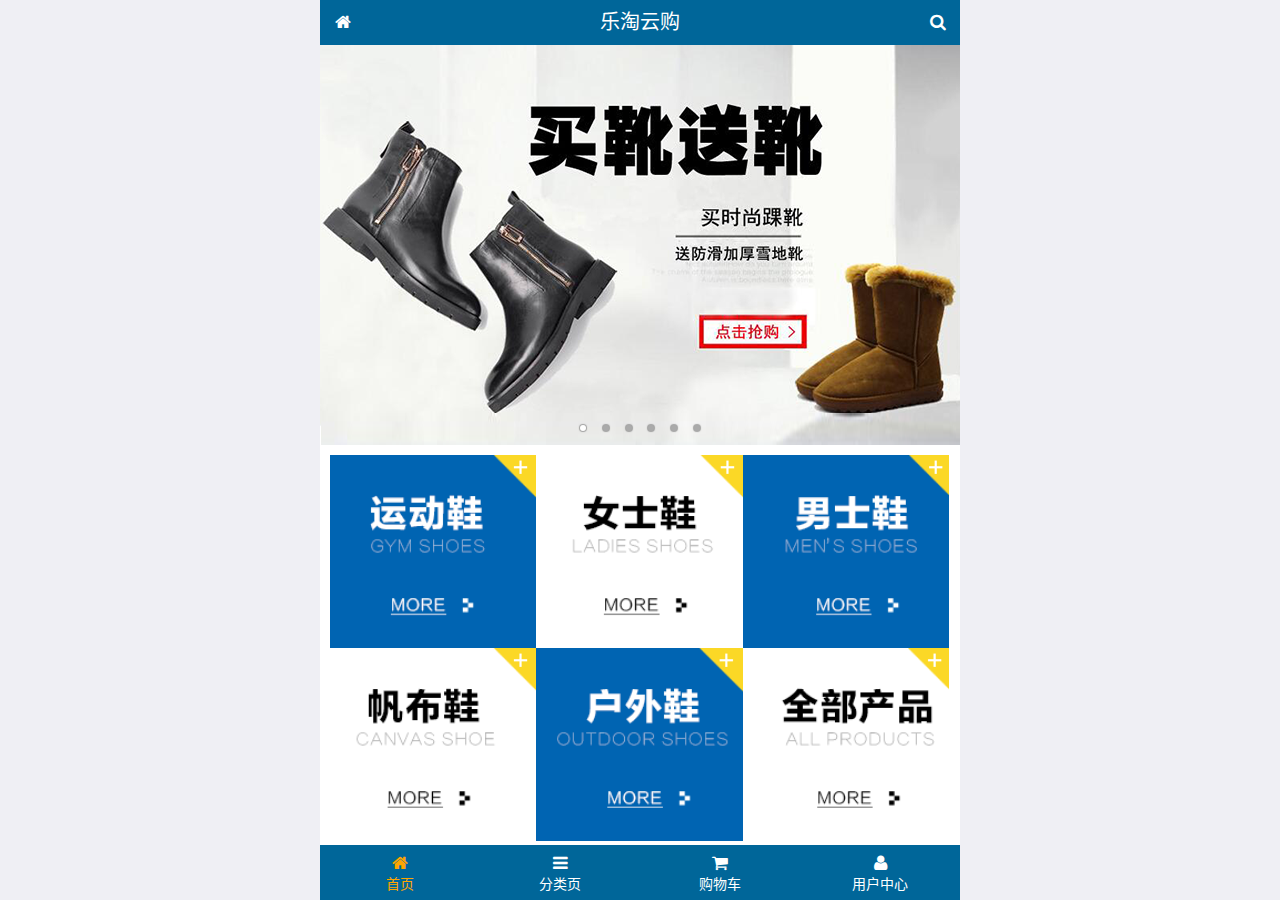
<file: public/mobile/index.html>
<!DOCTYPE html>
<html lang="zh-CN">
<head>
  <meta charset="UTF-8">
  <title>乐淘商城</title>
  <meta name="viewport" content="width=device-width, user-scalable=no, initial-scale=1.0, maximum-scale=1.0, minimum-scale=1.0">
  <!-- 引入字体图标库的css -->
  <link rel="stylesheet" href="./lib/fa/css/font-awesome.min.css">
  <link rel="stylesheet" href="./lib/mui/css/mui.css">
  <link rel="stylesheet" href="./css/common.css">
  <link rel="stylesheet" href="./css/index.css">
  <link rel="icon" href="favicon.ico">
</head>
<body>
<!--<span class="fa fa-pause"></span>-->
<!--<span class="mui-icon mui-icon-camera"></span>-->

<!-- 全屏容器 -->
<div class="lt_container">

  <!-- 乐淘头部 -->
  <div class="lt_header">
    <a href="index.html" class="icon_left"><i class="fa fa-home"></i></a>
    <h3>乐淘云购</h3>
    <a href="search.html" class="icon_right"><i class="fa fa-search"></i></a>
  </div>

  <!-- 乐淘主体 -->
  <div class="lt_main">
    <div class="mui-scroll-wrapper">
      <div class="mui-scroll">
        <!--这里放置真实显示的DOM内容-->

        <!-- 轮播图 -->
        <div class="mui-slider">

          <!-- 图片区域 -->
          <div class="mui-slider-group mui-slider-loop">
            <!-- 添加假图 -->
            <div class="mui-slider-item mui-slider-item-duplicate">
              <a href="#"><img src="./images/banner6.png" /></a>
            </div>

            <div class="mui-slider-item"><a href="#"><img src="./images/banner1.png" /></a></div>
            <div class="mui-slider-item"><a href="#"><img src="./images/banner2.png" /></a></div>
            <div class="mui-slider-item"><a href="#"><img src="./images/banner3.png" /></a></div>
            <div class="mui-slider-item"><a href="#"><img src="./images/banner4.png" /></a></div>
            <div class="mui-slider-item"><a href="#"><img src="./images/banner5.png" /></a></div>
            <div class="mui-slider-item"><a href="#"><img src="./images/banner6.png" /></a></div>

            <!-- 添加假图 -->
            <div class="mui-slider-item mui-slider-item-duplicate">
              <a href="#"><img src="./images/banner1.png" /></a>
            </div>
          </div>

          <!-- 小圆点结构 -->
          <div class="mui-slider-indicator">
            <div class="mui-indicator mui-active"></div>
            <div class="mui-indicator"></div>
            <div class="mui-indicator"></div>
            <div class="mui-indicator"></div>
            <div class="mui-indicator"></div>
            <div class="mui-indicator"></div>
          </div>

        </div>

        <!-- 导航区域 -->
        <div class="lt_nav">
          <ul class="mui-clearfix">
            <li><a href="#"><img src="./images/nav1.png" alt=""></a></li>
            <li><a href="#"><img src="./images/nav2.png" alt=""></a></li>
            <li><a href="#"><img src="./images/nav3.png" alt=""></a></li>
            <li><a href="#"><img src="./images/nav4.png" alt=""></a></li>
            <li><a href="#"><img src="./images/nav5.png" alt=""></a></li>
            <li><a href="#"><img src="./images/nav6.png" alt=""></a></li>
          </ul>
        </div>

        <!-- 产品区域 -->
        <div class="lt_product">
          <ul>
            <li class="lt_product_item">
              <a href="#">
                <img src="./images/product.jpg" alt="">
                <p class="info mui-ellipsis-2">adidas阿迪达斯 男式 场下休闲篮球鞋S83700场下休闲篮球鞋S83700 </p>
                <p>
                  <span class="price">¥560</span>
                  <span class="oldPrice">¥580</span>
                </p>
                <button class="mui-btn mui-btn-primary">立即购买</button>
              </a>
            </li>
            <li class="lt_product_item">
              <a href="#">
                <img src="./images/product.jpg" alt="">
                <p class="info mui-ellipsis-2">adidas阿迪达斯 男式 场下休闲篮球鞋S83700场下休闲篮球鞋S83700 </p>
                <p>
                  <span class="price">¥560</span>
                  <span class="oldPrice">¥580</span>
                </p>
                <button class="mui-btn mui-btn-primary">立即购买</button>
              </a>
            </li>
            <li class="lt_product_item">
              <a href="#">
                <img src="./images/product.jpg" alt="">
                <p class="info mui-ellipsis-2">adidas阿迪达斯 男式 场下休闲篮球鞋S83700场下休闲篮球鞋S83700 </p>
                <p>
                  <span class="price">¥560</span>
                  <span class="oldPrice">¥580</span>
                </p>
                <button class="mui-btn mui-btn-primary">立即购买</button>
              </a>
            </li>
            <li class="lt_product_item">
              <a href="#">
                <img src="./images/product.jpg" alt="">
                <p class="info mui-ellipsis-2">adidas阿迪达斯 男式 场下休闲篮球鞋S83700场下休闲篮球鞋S83700 </p>
                <p>
                  <span class="price">¥560</span>
                  <span class="oldPrice">¥580</span>
                </p>
                <button class="mui-btn mui-btn-primary">立即购买</button>
              </a>
            </li>
            <li class="lt_product_item">
              <a href="#">
                <img src="./images/product.jpg" alt="">
                <p class="info mui-ellipsis-2">adidas阿迪达斯 男式 场下休闲篮球鞋S83700场下休闲篮球鞋S83700 </p>
                <p>
                  <span class="price">¥560</span>
                  <span class="oldPrice">¥580</span>
                </p>
                <button class="mui-btn mui-btn-primary">立即购买</button>
              </a>
            </li>
            <li class="lt_product_item">
              <a href="#">
                <img src="./images/product.jpg" alt="">
                <p class="info mui-ellipsis-2">adidas阿迪达斯 男式 场下休闲篮球鞋S83700场下休闲篮球鞋S83700 </p>
                <p>
                  <span class="price">¥560</span>
                  <span class="oldPrice">¥580</span>
                </p>
                <button class="mui-btn mui-btn-primary">立即购买</button>
              </a>
            </li>
            <li class="lt_product_item">
              <a href="#">
                <img src="./images/product.jpg" alt="">
                <p class="info mui-ellipsis-2">adidas阿迪达斯 男式 场下休闲篮球鞋S83700场下休闲篮球鞋S83700 </p>
                <p>
                  <span class="price">¥560</span>
                  <span class="oldPrice">¥580</span>
                </p>
                <button class="mui-btn mui-btn-primary">立即购买</button>
              </a>
            </li>
            <li class="lt_product_item">
              <a href="#">
                <img src="./images/product.jpg" alt="">
                <p class="info mui-ellipsis-2">adidas阿迪达斯 男式 场下休闲篮球鞋S83700场下休闲篮球鞋S83700 </p>
                <p>
                  <span class="price">¥560</span>
                  <span class="oldPrice">¥580</span>
                </p>
                <button class="mui-btn mui-btn-primary">立即购买</button>
              </a>
            </li>
          </ul>
        </div>

      </div>
    </div>
  </div>

  <!-- 乐淘底部 -->
  <div class="lt_footer">
    <ul>
      <li><a href="index.html" class="current"><i class="fa fa-home"></i><p>首页</p></a></li>
      <li><a href="category.html"><i class="fa fa-bars"></i><p>分类页</p></a></li>
      <li><a href="cart.html"><i class="fa fa-shopping-cart"></i><p>购物车</p></a></li>
      <li><a href="user.html"><i class="fa fa-user"></i><p>用户中心</p></a></li>
    </ul>
  </div>
</div>


<script src="./lib/zepto/zepto.min.js"></script>
<script src="./lib/mui/js/mui.js"></script>
<script src="./js/common.js"></script>
</body>
</html>
</file>
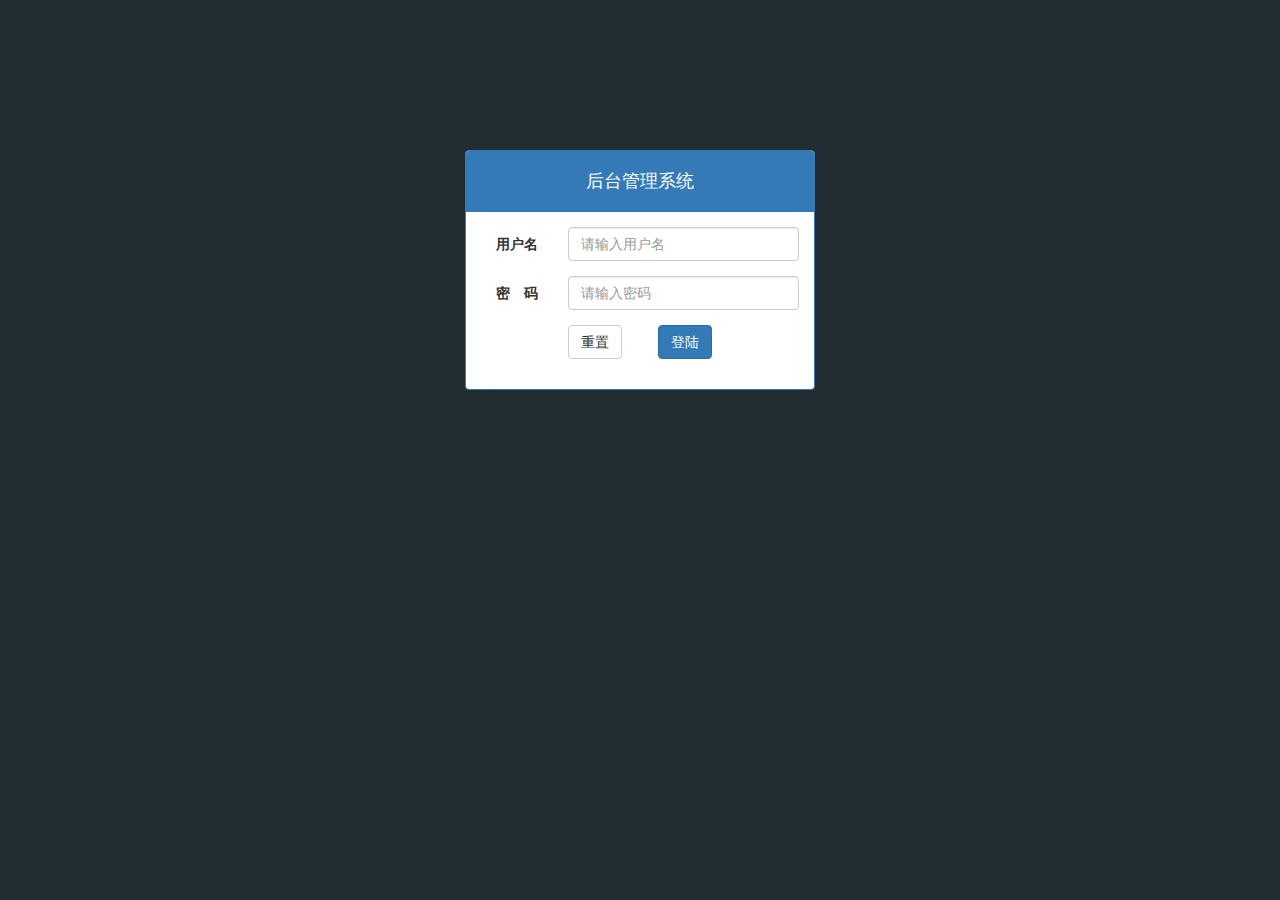
<file: public/back/login.html>
<!DOCTYPE html>
<html lang="en">

<head>
  <meta charset="UTF-8">
  <title>乐淘电商</title>
  <meta name="viewport" content="width=device-width, initial-scale=1.0">
  <link rel="stylesheet" href="lib/bootstrap/css/bootstrap.css">
  <link rel="stylesheet" href="lib/bootstrap-validator/css/bootstrapValidator.css">
  <link rel="stylesheet" href="lib/nprogress/nprogress.css">
  <link rel="stylesheet" href="css/common.css">
</head>

<body class="body_bg">

  <!-- 响应式版心 -->
  <div class="container ">
    <div class="col-lg-4 col-lg-offset-4 mt_150">
      <!-- 面板 -->
      <div class="panel panel-primary">
        <!-- 头部 -->
        <div class="panel-heading">
          <h3 class="panel-title">后台管理系统</h3>
        </div>
        <!-- 面板内容 -->
        <div class="panel-body">
          <form class="form-horizontal" id="form">
            <div class="form-group ">
              <label for="username" class="col-sm-3 control-label">用户名</label>
              <div class="col-sm-9">
                <input type="text" name="username" class="form-control" id="inputEmail3" placeholder="请输入用户名">
              </div>
            </div>
            <div class="form-group">
              <!-- 全角的空格用来调整空隙 -->
              <label for="password" class="col-sm-3 control-label">密　码</label>
              <div class="col-sm-9">
                <input type="password" name="password" class="form-control" id="inputPassword3" placeholder="请输入密码">
              </div>
            </div>

            <div class="form-group">
              <div class="col-sm-offset-3 col-sm-6">
                <button type="reset" class="btn btn-default pull-left">重置</button>
                <button type="submit" class="btn btn-primary pull-right">登陆</button>

              </div>
            </div>
          </form>
        </div>
      </div>
    </div>
  </div>


  <script src="lib/jquery/jquery.min.js"></script>
  <script src="lib/bootstrap/js/bootstrap.js"></script>
  <script src="lib/bootstrap-validator/js/bootstrapValidator.js"></script>
  <script src="lib/nprogress/nprogress.js"></script>
  <script src="js/login.js"></script>
  <script src="js/common.js"></script>
</body>

</html>
</file>
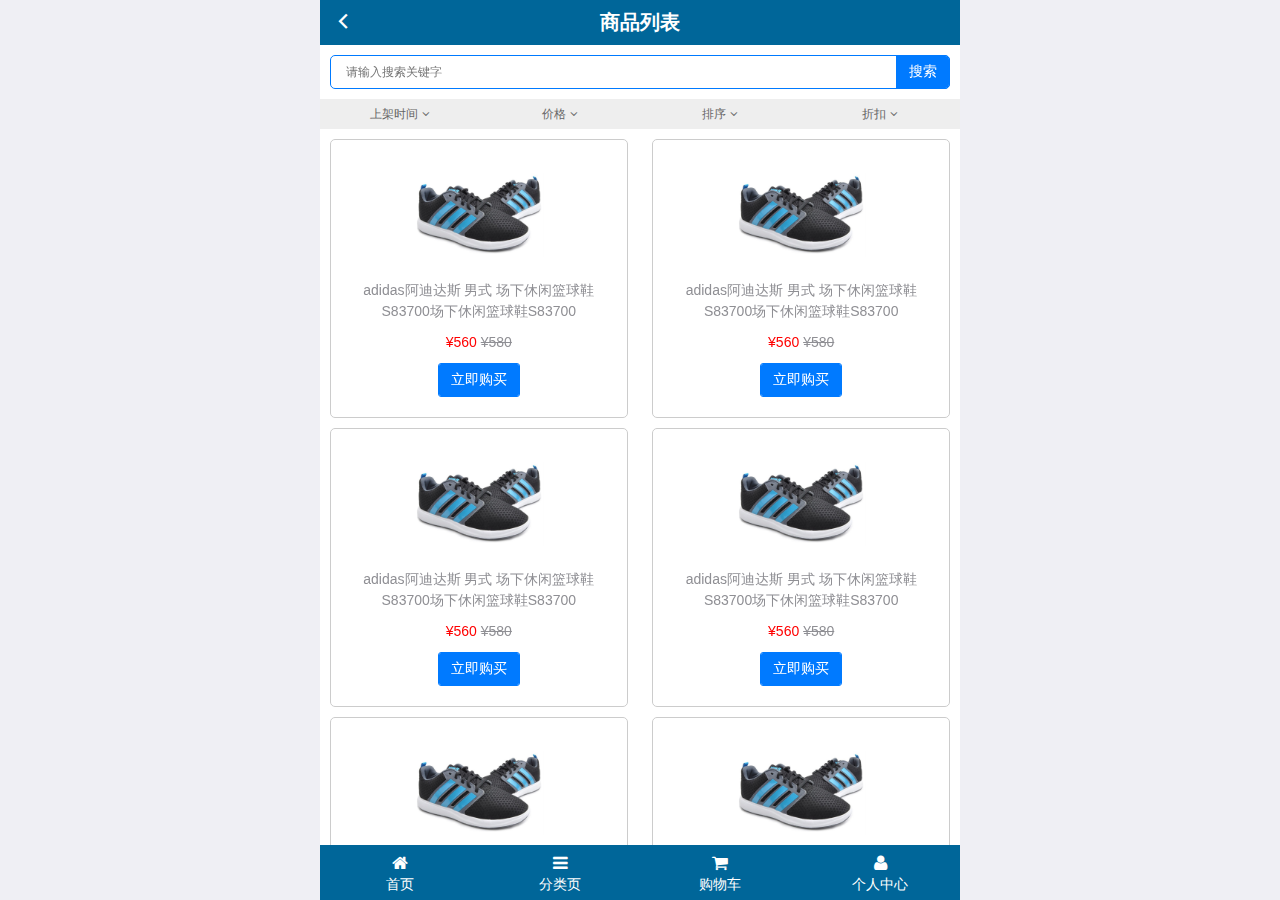
<file: public/front/searchList.html>
<!DOCTYPE html>
<html lang="en">

<head>
  <meta charset="UTF-8">
  <title>商品列表</title>
  <meta name="viewport" content="width=device-width, initial-scale=1.0">
  <link rel="icon" href="favicon.ico">
  <!-- 引入字体图标库 -->
  <link rel="stylesheet" href="lib/fa/css/font-awesome.css">
  <link rel="stylesheet" href="lib/mui/css/mui.css">
  <link rel="stylesheet" href="css/common.css">
  <link rel="stylesheet" href="css/searchList.css">

  <body>
    <!-- 全屏容器 -->
    <div class="lt_container">
      <!-- 头部 -->
      <div class="lt_header">
        <a href="javascript:history.back();" class="icon_left">
          <i class="mui-icon mui-icon-back"></i>
        </a>
        <h3>商品列表</h3>
      </div>
      <!-- 主体 -->
      <div class="lt_main">
        <div class="mui-scroll-wrapper">
          <div class="mui-scroll">

            <div class="lt_search">
              <input type="text" placeholder="请输入搜索关键字">
              <button class="mui-btn mui-btn-primary search">搜索</button>
            </div>

            <!-- 乐淘排序 -->
            <div class="lt_sort">
              <a href="#">上架时间
                <i class="fa fa-angle-down"></i>
              </a>
              <a href="#">价格
                <i class="fa fa-angle-down"></i>
              </a>
              <a href="#">排序
                <i class="fa fa-angle-down"></i>
              </a>
              <a href="#">折扣
                <i class="fa fa-angle-down"></i>
              </a>
            </div>

            <!-- 商品模块 -->
            <div class="lt_product">
              <ul class="mui-clearfix">
                <li>
                  <a href="#">
                    <img src="images/product.jpg" alt="">
                    <p class="mui-ellipsis-2">adidas阿迪达斯 男式 场下休闲篮球鞋S83700场下休闲篮球鞋S83700 </p>
                    <p>
                      <span class="price">&yen;560</span>
                      <span class="oldPrice">&yen;580</span>
                    </p>
                    <p>
                      <button class="mui-btn mui-btn-primary">立即购买</button>
                    </p>
                  </a>
                </li>
                <li>
                  <a href="#">
                    <img src="images/product.jpg" alt="">
                    <p class="mui-ellipsis-2">adidas阿迪达斯 男式 场下休闲篮球鞋S83700场下休闲篮球鞋S83700 </p>
                    <p>
                      <span class="price">&yen;560</span>
                      <span class="oldPrice">&yen;580</span>
                    </p>
                    <p>
                      <button class="mui-btn mui-btn-primary">立即购买</button>
                    </p>
                  </a>
                </li>
                <li>
                  <a href="#">
                    <img src="images/product.jpg" alt="">
                    <p class="mui-ellipsis-2">adidas阿迪达斯 男式 场下休闲篮球鞋S83700场下休闲篮球鞋S83700 </p>
                    <p>
                      <span class="price">&yen;560</span>
                      <span class="oldPrice">&yen;580</span>
                    </p>
                    <p>
                      <button class="mui-btn mui-btn-primary">立即购买</button>
                    </p>
                  </a>
                </li>
                <li>
                  <a href="#">
                    <img src="images/product.jpg" alt="">
                    <p class="mui-ellipsis-2">adidas阿迪达斯 男式 场下休闲篮球鞋S83700场下休闲篮球鞋S83700 </p>
                    <p>
                      <span class="price">&yen;560</span>
                      <span class="oldPrice">&yen;580</span>
                    </p>
                    <p>
                      <button class="mui-btn mui-btn-primary">立即购买</button>
                    </p>
                  </a>
                </li>
                <li>
                  <a href="#">
                    <img src="images/product.jpg" alt="">
                    <p class="mui-ellipsis-2">adidas阿迪达斯 男式 场下休闲篮球鞋S83700场下休闲篮球鞋S83700 </p>
                    <p>
                      <span class="price">&yen;560</span>
                      <span class="oldPrice">&yen;580</span>
                    </p>
                    <p>
                      <button class="mui-btn mui-btn-primary">立即购买</button>
                    </p>
                  </a>
                </li>
                <li>
                  <a href="#">
                    <img src="images/product.jpg" alt="">
                    <p class="mui-ellipsis-2">adidas阿迪达斯 男式 场下休闲篮球鞋S83700场下休闲篮球鞋S83700 </p>
                    <p>
                      <span class="price">&yen;560</span>
                      <span class="oldPrice">&yen;580</span>
                    </p>
                    <p>
                      <button class="mui-btn mui-btn-primary">立即购买</button>
                    </p>
                  </a>
                </li>
              </ul>
            </div>

          </div>
        </div>
      </div>
      <!-- 底部 -->
      <div class="lt_footer">
        <ul class="mui-clearfix">
          <li>
            <a href="index.html">
              <i class="fa fa-home"></i>
              <p>首页</p>
            </a>

          </li>
          <li>
            <a href="category.html">
              <i class="fa fa-bars"></i>
              <p>分类页</p>
            </a>

          </li>
          <li>
            <a href="cart.html">
              <i class="fa fa-shopping-cart"></i>
              <p>购物车</p>
            </a>

          </li>
          <li>
            <a href="user.html">
              <i class="fa fa-user"></i>
              <p>个人中心</p>
            </a>

          </li>
        </ul>
      </div>
    </div>

    <!-- 模板引擎 -->


    <script src="lib/mui/js/mui.js"> </script>
    <script src="lib/zepto/zepto.min.js"></script>
    <script src="lib/artTemplate/template-web.js"></script>
    <script src="js/commit.js"></script>
  </body>

</html>
</file>
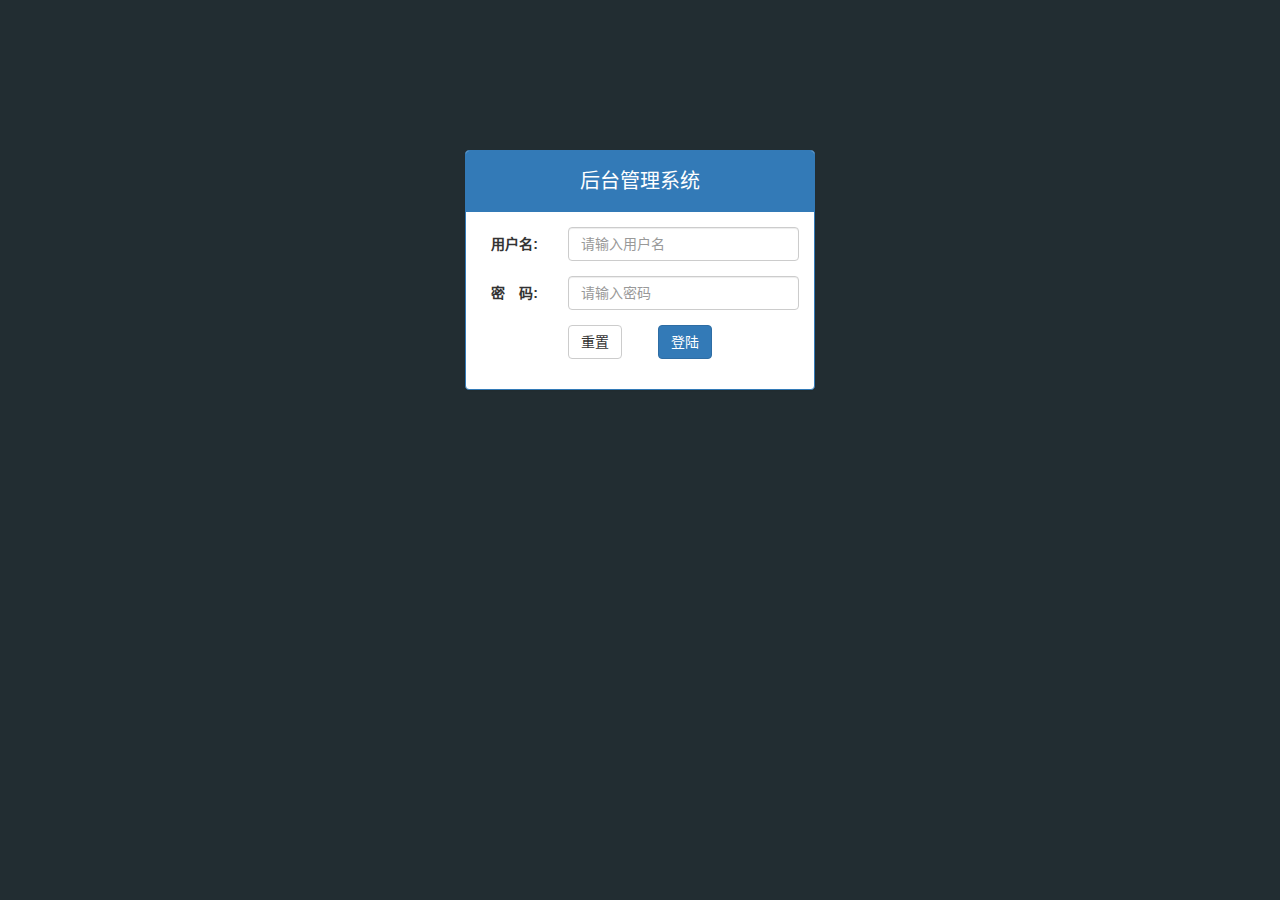
<file: public/manage/login.html>
<!DOCTYPE html>
<html lang="zh-CN">
<head>
  <meta charset="UTF-8">
  <title>乐淘电商</title>
  <link rel="stylesheet" href="lib/bootstrap/css/bootstrap.css">
  <link rel="stylesheet" href="lib/bootstrap-validator/css/bootstrapValidator.min.css">
  <link rel="stylesheet" href="lib/nprogress/nprogress.css">
  <link rel="stylesheet" href="css/common.css">
</head>
<body class="body_bg">


<div class="container">
  <div class="col-lg-4 col-lg-offset-4 mt_150">
    <div class="panel panel-primary">
      <div class="panel-heading">
        <h3 class="panel-title text-center">后台管理系统</h3>
      </div>
      <div class="panel-body">
        <form class="form-horizontal" id="form">
          <div class="form-group">
            <label for="username" class="col-sm-3 control-label">用户名:</label>
            <div class="col-sm-9">
              <input type="text" class="form-control" id="username" name="username" placeholder="请输入用户名">
            </div>
          </div>
          <div class="form-group">
            <label for="password" class="col-sm-3 control-label">密　码:</label>
            <div class="col-sm-9">
              <input type="password" class="form-control" name="password" id="password" placeholder="请输入密码">
            </div>
          </div>
          <div class="form-group">
            <div class="col-sm-offset-3 col-sm-6">
              <button type="reset" class="btn btn-default pull-left">重置</button>
              <button type="submit" class="btn btn-primary pull-right">登陆</button>
            </div>
          </div>
        </form>
      </div>
    </div>
  </div>
</div>



<script src="lib/jquery/jquery.min.js"></script>
<script src="lib/bootstrap/js/bootstrap.min.js"></script>
<script src="lib/bootstrap-validator/js/bootstrapValidator.min.js"></script>
<script src="lib/nprogress/nprogress.js"></script>
<script src="js/common.js"></script>
<script src="js/login.js"></script>

</body>
</html>
</file>
<file: public/mobile/css/common.css>
html, body {
  width: 100%;
  height: 100%;
}

ul {
  list-style: none;
  margin: 0;
  padding: 0;
}
img {
  display: block;
  width: 100%;
}

/* 全屏容器 */
.lt_container {
  width: 100%;
  height: 100%;
  background-color: #fff;
  min-width: 320px;
  max-width: 640px;
  margin: 0 auto;
  position: relative;
  padding-top: 45px;
  padding-bottom: 55px;
}

.lt_header {
  position: absolute;
  left: 0;
  top: 0;
  width: 100%;
  height: 45px;
  background-color: #006699;
  padding-left: 45px;
  padding-right: 45px;
}

.lt_header .icon_left,
.lt_header .icon_right {
  width: 45px;
  height: 45px;
  line-height: 45px;
  text-align: center;
  position: absolute;
  top: 0;
  color: #fff;
}
.lt_header .icon_left {
  left: 0;
}
.lt_header .icon_right {
  right: 0;
}

.lt_header h3 {
  height: 45px;
  line-height: 45px;
  color: #fff;
  font-size: 20px;
  text-align: center;
  margin: 0;
  font-weight: normal;
}



.lt_footer {
  position: absolute;
  left: 0;
  bottom: 0;
  width: 100%;
  height: 55px;
  background-color: #006699;
  overflow: hidden;
}
.lt_footer li {
  float: left;
  width: 25%;
  text-align: center;
}
.lt_footer li a {
  width: 100%;
  height: 100%;
  display: block;
  color: #fff;
  padding-top: 8px;
}
.lt_footer li p {
  color: #fff;
  margin: 0;
}

.lt_footer li a.current {
  color: orange;
}
.lt_footer li a.current p{
  color: orange;
}



.lt_main {
  width: 100%;
  height: 100%;
  position: relative;
}



/* 公共的搜索框样式 */
.lt_search {
  padding: 10px;
  position: relative;
}
.lt_search .search_input {
  height: 34px;
  font-size: 12px;
  margin: 0;
  border-radius: 5px;
  border: 1px solid #007AFF;
}
.lt_search .search_btn {
  position: absolute;
  right: 10px;
  top: 10px;
  border-radius: 0 5px 5px 0;
}



/* 公共的商品样式 */
.lt_product {
  padding: 10px;
}
.lt_product_item {
  border: 1px solid #ccc;
  padding: 10px;
  float: left;
  width: 48%;
  margin-bottom: 10px;
  text-align: center;
}
.lt_product_item a {
  display: block;
  width: 100%;
  height: 100%;
}
.lt_product_item:nth-child(2n+1) {
  margin-right: 4%;
}
.lt_product_item .info {
  text-align: left;
  height: 40px;
}
.lt_product_item .price {
  color: red;
}
.lt_product_item .oldPrice {
  text-decoration: line-through;
}

.lt_product_item img {
  width: 130px;
  height: 130px;
  margin: 0 auto;
}



/* 公共的尺码样式 */
.lt_size span {
  width: 25px;
  height: 25px;
  text-align: center;
  line-height: 25px;
  display: inline-block;
  border: 1px solid #ccc;
  font-size: 12px;
  margin: 3px 0;
}
.lt_size span.current {
  background-color: orange;
  color: #fff;
}
</file>
<file: public/mobile/css/index.css>
.lt_nav {
  padding: 10px;
}
.lt_nav li {
  float: left;
  width: 33.3%;
}
.lt_nav li a {
  display: block;
}
</file>
<file: public/back/lib/nprogress/nprogress.css>
/* Make clicks pass-through */
#nprogress {
  pointer-events: none;
}

#nprogress .bar {
  background: greenyellow;

  position: fixed;
  z-index: 10000;
  top: 0;
  left: 0;

  width: 100%;
  height: 2px;
}

/* Fancy blur effect */
#nprogress .peg {
  display: block;
  position: absolute;
  right: 0px;
  width: 100px;
  height: 100%;
  box-shadow: 0 0 10px #29d, 0 0 5px #29d;
  opacity: 1.0;

  -webkit-transform: rotate(3deg) translate(0px, -4px);
      -ms-transform: rotate(3deg) translate(0px, -4px);
          transform: rotate(3deg) translate(0px, -4px);
}

/* Remove these to get rid of the spinner */
#nprogress .spinner {
  display: block;
  position: fixed;
  z-index: 1031;
  top: 15px;
  right: 15px;
}

#nprogress .spinner-icon {
  width: 18px;
  height: 18px;
  box-sizing: border-box;

  border: solid 2px transparent;
  border-top-color: #29d;
  border-left-color: #29d;
  border-radius: 50%;

  -webkit-animation: nprogress-spinner 400ms linear infinite;
          animation: nprogress-spinner 400ms linear infinite;
}

.nprogress-custom-parent {
  overflow: hidden;
  position: relative;
}

.nprogress-custom-parent #nprogress .spinner,
.nprogress-custom-parent #nprogress .bar {
  position: absolute;
}

@-webkit-keyframes nprogress-spinner {
  0%   { -webkit-transform: rotate(0deg); }
  100% { -webkit-transform: rotate(360deg); }
}
@keyframes nprogress-spinner {
  0%   { transform: rotate(0deg); }
  100% { transform: rotate(360deg); }
}
</file>
<file: public/back/css/common.css>
/* 重置公共的样式 */
.table.table-bordered th,
.table.table-bordered  td 
{
  text-align: center;
  vertical-align: middle;
}
a:link, a:visited, a:hover, a:active {
  text-decoration: none;
}

ul {
  margin: 0;
  padding: 0;
  list-style: none;
}

img {
  display: block;
  width: 100%;
}
.red 
{
  color: #A94442;
}
.breadcrumb > .active a {
  color: #777;
}

.body_bg {
  background-color: #222d32;
}

.panel-title {
  height: 40px;
  line-height: 40px;
  text-align: center;
  font-size: 18px;
}

.mt_150 {
  margin-top: 150px;
}

.lt_aside {
  height: 100%;
  width: 180px;
  background-color: #222D32;
  position: fixed;
  left: 0;
  top: 0;
  z-index: 999;
  transition: all 1s;
}
.lt_aside.hidemenu
{
  left: -180px;
}

.lt_aside .aside_top {
  height: 50px;
  line-height: 50px;
  background-color: #367FA9;
}

.lt_aside .aside_top a {
  display: block;
  text-align: center;
  line-height: 50px;
  color: #fff;
  text-decoration: none;
  font-size: 20px;
}

.lt_aside .user {
  padding-top: 30px;
  height: 180px;
}

.lt_aside .user img {
  width: 80px;
  height: 80px;
  margin: 0 auto;
  border-radius: 50%;
}

.lt_aside .user p {
  line-height: 40px;
  text-align: center;
  color: #fff;
  font-size: 18px;
}

.lt_aside .nav a {
  display: block;
  /* height: 40px; */
  line-height: 40px;
  color: #fff;
  padding-left: 40px;
  border-left: 3px solid transparent;
}

.lt_aside .nav a.active {
  background-color: #1D1F21;
  border-left: 3px solid #069;
}

.lt_aside .nav a i {
  margin-right: 4px;
}

/* 定制child的padding */

.lt_aside .nav .child {
  display: none;
}

.lt_aside .nav .child a {
  padding-left: 60px;
}

.lt_main {
  padding-left: 180px;
  padding-top: 50px;
  height: 1000px;
  /* background-color: pink; */
  transition: all 1s;
}
.lt_main.hidemenu
{
  padding-left: 0px;
}

.lt_main .lt_topbar {
  position: fixed;
  top: 0;
  left: 0;
  width: 100%;
  height: 50px;
  background-color: #3C8DBC;
  padding-left: 180px;
  transition: all 1s ;
  z-index: 666;
}
.lt_topbar.hidemenu 
{
  padding-left: 0px;
}

.lt_topbar .icon_menu, .lt_topbar .icon_log_out {
  width: 50px;
  height: 50px;
  line-height: 50px;
  text-align: center;
  color: #fff;
}

.lt_content {
  padding: 15px;
}

/* 准备两个具备宽高的容器 */
.lt_content .echarts_left,
.lt_content .echarts_right
{
  width: 48%;
  height: 400px;
  /* background-color: green; */
}

.mb_20
{
  margin-bottom: 20px;
}
.lt_content tbody img
{
  width: auto;
  height:50px;
  margin: 0 auto;
}

#addModal img
{
  width: auto;
  height: 100px;
  display: inline-block;
}
</file>
<file: public/front/css/common.css>
html, body {
  width: 100%;
  height: 100%;
}

ul {
  list-style: none;
  margin: 0;
  padding: 0;
}

img {
  width: 100%;
  display: block;
}

.lt_container {
  width: 100%;
  height: 100%;
  /* background-color: pink; */
  overflow: hidden;
  padding: 45px 0 55px 0;
  position: relative;
  min-width: 320px;
  max-width: 640px;
  margin: 0 auto;
}

.lt_header {
  width: 100%;
  height: 45px;
  position: absolute;
  left: 0;
  top: 0;
  background-color: #006699;
  padding: 0 45px 0 45px;
}

.lt_footer {
  width: 100%;
  height: 55px;
  position: absolute;
  left: 0;
  bottom: 0;
  background-color: #006699;
}

.lt_main {
  width: 100%;
  height: 100%;
  background-color: #fff;
}

.lt_header .icon_left, .lt_header .icon_right {
  position: absolute;
  top: 0;
  width: 45px;
  height: 45px;
  line-height: 45px;
  color: #fff;
  text-align: center;
}

.lt_header .icon_left {
  left: 0;
}

.lt_header .icon_right {
  right: 0;
}

.lt_header h3 {
  font-size: 20px;
  text-align: center;
  line-height: 45px;
  color: #fff;
  margin: 0;
}

.lt_footer li {
  float: left;
  width: 25%;
  text-align: center;
}

.lt_footer li a {
  display: block;
  text-decoration: none;
  color: #fff;
  padding-top: 8px;
}

.lt_footer li a p {
  margin: 0;
  padding: 0;
  color: #fff;
}

.lt_footer li a.current {
  color: orange;
}

.lt_footer li a.current p {
  color: orange;
}

.lt_main {
  position: relative;
}

.lt_nav {
  padding: 10px;
}

.lt_nav li {
  float: left;
  width: 33.33%;
}


/* 公共的样式 */
.lt_search
{
  padding: 10px;
  position: relative;
}
.lt_search input 
{
  margin: 0;
  height: 34px;
  font-size: 12px;
  border-radius: 5px;
  border:1px solid #007AFF;
}
.lt_search button
{
  position: absolute;
  right: 10px;
  top: 10px;
  border-radius: 0 5px 5px 0;
}

/* 公共的商品样式 */
.lt_product
{
  padding: 10px;
}
.lt_product li 
{
  width: 48%;
  float: left;
  border: 1px solid #ccc;
  margin-bottom: 10px;
  border-radius: 5px;
}
.lt_product li:nth-child(2n-1)
{
  margin-right: 4%;
}
.lt_product li  a 
{
  padding: 10px;
  display:block;
}
.lt_product li  img 
{
  width: 130px; 
  height: 130px;
  margin: 0 auto;
}
.lt_product li p 
{
  text-align: center;
}
.lt_product li .price
{
  color: red;
}
.lt_product li .oldPrice
{
  text-decoration: line-through;
}
</file>
<file: public/front/css/searchList.css>
.lt_sort
{
  height: 30px;
  line-height: 30px;
  background-color: #EEE;
}
.lt_sort a 
{
  float: left;
  width: 25%;
  text-align: center;
  color: #666;
  font-size: 12px;
}
.lt_sort a.current
{
  color: orange;
}
</file>
<file: public/manage/lib/nprogress/nprogress.css>
/* Make clicks pass-through */
#nprogress {
  pointer-events: none;
}

#nprogress .bar {
  background: greenyellow;

  position: fixed;
  z-index: 10000;
  top: 0;
  left: 0;

  width: 100%;
  height: 2px;
}

/* Fancy blur effect */
#nprogress .peg {
  display: block;
  position: absolute;
  right: 0px;
  width: 100px;
  height: 100%;
  box-shadow: 0 0 10px #29d, 0 0 5px #29d;
  opacity: 1.0;

  -webkit-transform: rotate(3deg) translate(0px, -4px);
      -ms-transform: rotate(3deg) translate(0px, -4px);
          transform: rotate(3deg) translate(0px, -4px);
}

/* Remove these to get rid of the spinner */
#nprogress .spinner {
  display: block;
  position: fixed;
  z-index: 1031;
  top: 15px;
  right: 15px;
}

#nprogress .spinner-icon {
  width: 18px;
  height: 18px;
  box-sizing: border-box;

  border: solid 2px transparent;
  border-top-color: #29d;
  border-left-color: #29d;
  border-radius: 50%;

  -webkit-animation: nprogress-spinner 400ms linear infinite;
          animation: nprogress-spinner 400ms linear infinite;
}

.nprogress-custom-parent {
  overflow: hidden;
  position: relative;
}

.nprogress-custom-parent #nprogress .spinner,
.nprogress-custom-parent #nprogress .bar {
  position: absolute;
}

@-webkit-keyframes nprogress-spinner {
  0%   { -webkit-transform: rotate(0deg); }
  100% { -webkit-transform: rotate(360deg); }
}
@keyframes nprogress-spinner {
  0%   { transform: rotate(0deg); }
  100% { transform: rotate(360deg); }
}
</file>
<file: public/manage/css/common.css>
.body_bg {
  background-color: #222D32;
}

html, body {
  width: 100%;
  height: 100%;
}

* {
  margin: 0;
  padding: 0;
}
ul {
  list-style: none;
}

a:link,
a:visited,
a:hover,
a:active {
  text-decoration: none;
}

.red {
  color: #A94442;
}

.table.table-bordered th,
.table.table-bordered td {
  text-align: center;
  vertical-align: middle;
}

.mt_150 {
  margin-top: 150px;
}
.mb_20 {
  margin-bottom: 20px;
}

.panel-title {
  height: 40px;
  line-height: 40px;
  font-size: 20px;
}

/* lt_aside 开始 */
.lt_aside {
  width: 180px;
  height: 100%;
  background-color: #222D32;
  position: fixed;
  left: 0;
  top: 0;
  z-index: 999;
  transition: all 1s;
}
.lt_aside.hidemenu {
  left: -180px;
}


.lt_aside .brand {
  height: 50px;
  line-height: 50px;
  font-size: 24px;
  background-color: #367FA9;
  text-align: center;
}
.lt_aside .brand a {
  color: white;
}

.lt_aside .user {
  height: 180px;
}
.lt_aside .user {
  padding-top: 30px;
}
.lt_aside .user img {
  width: 80px;
  height: 80px;
  border-radius: 50%;
  display: block;
  margin: 0 auto;
}
.lt_aside .user p {
  height: 40px;
  line-height: 40px;
  text-align: center;
  font-size: 18px;
  color: white;
}

.lt_aside .nav a {
  height: 40px;
  line-height: 40px;
  display: block;
  color: white;
  padding-left: 40px;
  border-left: 3px solid transparent;
}
.lt_aside .nav i {
  margin-right: 5px;
}
.lt_aside .nav a.current {
  background-color: #1D1F21;
  border-left: 3px solid #006699;
}
.lt_aside .nav .child a {
  padding-left: 60px;
}

/* lt_aside 结束  */



/* lt_main 开始 */
.lt_main {
  height: 1000px;
  width: 100%;
  padding-left: 180px;
  padding-top: 50px;
  transition: all 1s;
}
.lt_main.hidemenu {
  padding-left: 0px;
}

.lt_topbar {
  height: 50px;
  width: 100%;
  line-height: 50px;
  background-color: #3C8DBC;
  position: fixed;
  top: 0;
  right: 0;
  padding-left: 180px;
  transition: all 1s;
  z-index: 666;
}
.lt_topbar.hidemenu {
  padding-left: 0px;
}

.lt_topbar a {
  width: 50px;
  height: 50px;
  font-size: 16px;
  color: white;
  text-align: center;
}

.breadcrumb {
  margin-top: 20px;
}


.echarts_1,
.echarts_2 {
  width: 48%;
  height: 400px;
}

/* lt_main 结束 */
</file>
<file: public/back/lib/bootstrap-validator/css/bootstrapValidator.css>
/**
 * BootstrapValidator (http://bootstrapvalidator.com)
 * The best jQuery plugin to validate form fields. Designed to use with Bootstrap 3
 *
 * @author      http://twitter.com/nghuuphuoc
 * @copyright   (c) 2013 - 2014 Nguyen Huu Phuoc
 * @license     MIT
 */

.bv-form .help-block {
    margin-bottom: 0;
}
.bv-form .tooltip-inner {
    text-align: left;
}
.nav-tabs li.bv-tab-success > a {
    color: #3c763d;
}
.nav-tabs li.bv-tab-error > a {
    color: #a94442;
}
</file>
<file: public/manage/lib/bootstrap-validator/css/bootstrapValidator.min.css>
/*!
 * BootstrapValidator (http://bootstrapvalidator.com)
 * The best jQuery plugin to validate form fields. Designed to use with Bootstrap 3
 *
 * @version     v0.5.1, built on 2014-08-22 4:55:09 PM
 * @author      https://twitter.com/nghuuphuoc
 * @copyright   (c) 2013 - 2014 Nguyen Huu Phuoc
 * @license     MIT
 */

.bv-form .help-block{margin-bottom:0}.bv-form .tooltip-inner{text-align:left}.nav-tabs li.bv-tab-success>a{color:#3c763d}.nav-tabs li.bv-tab-error>a{color:#a94442}
</file>
